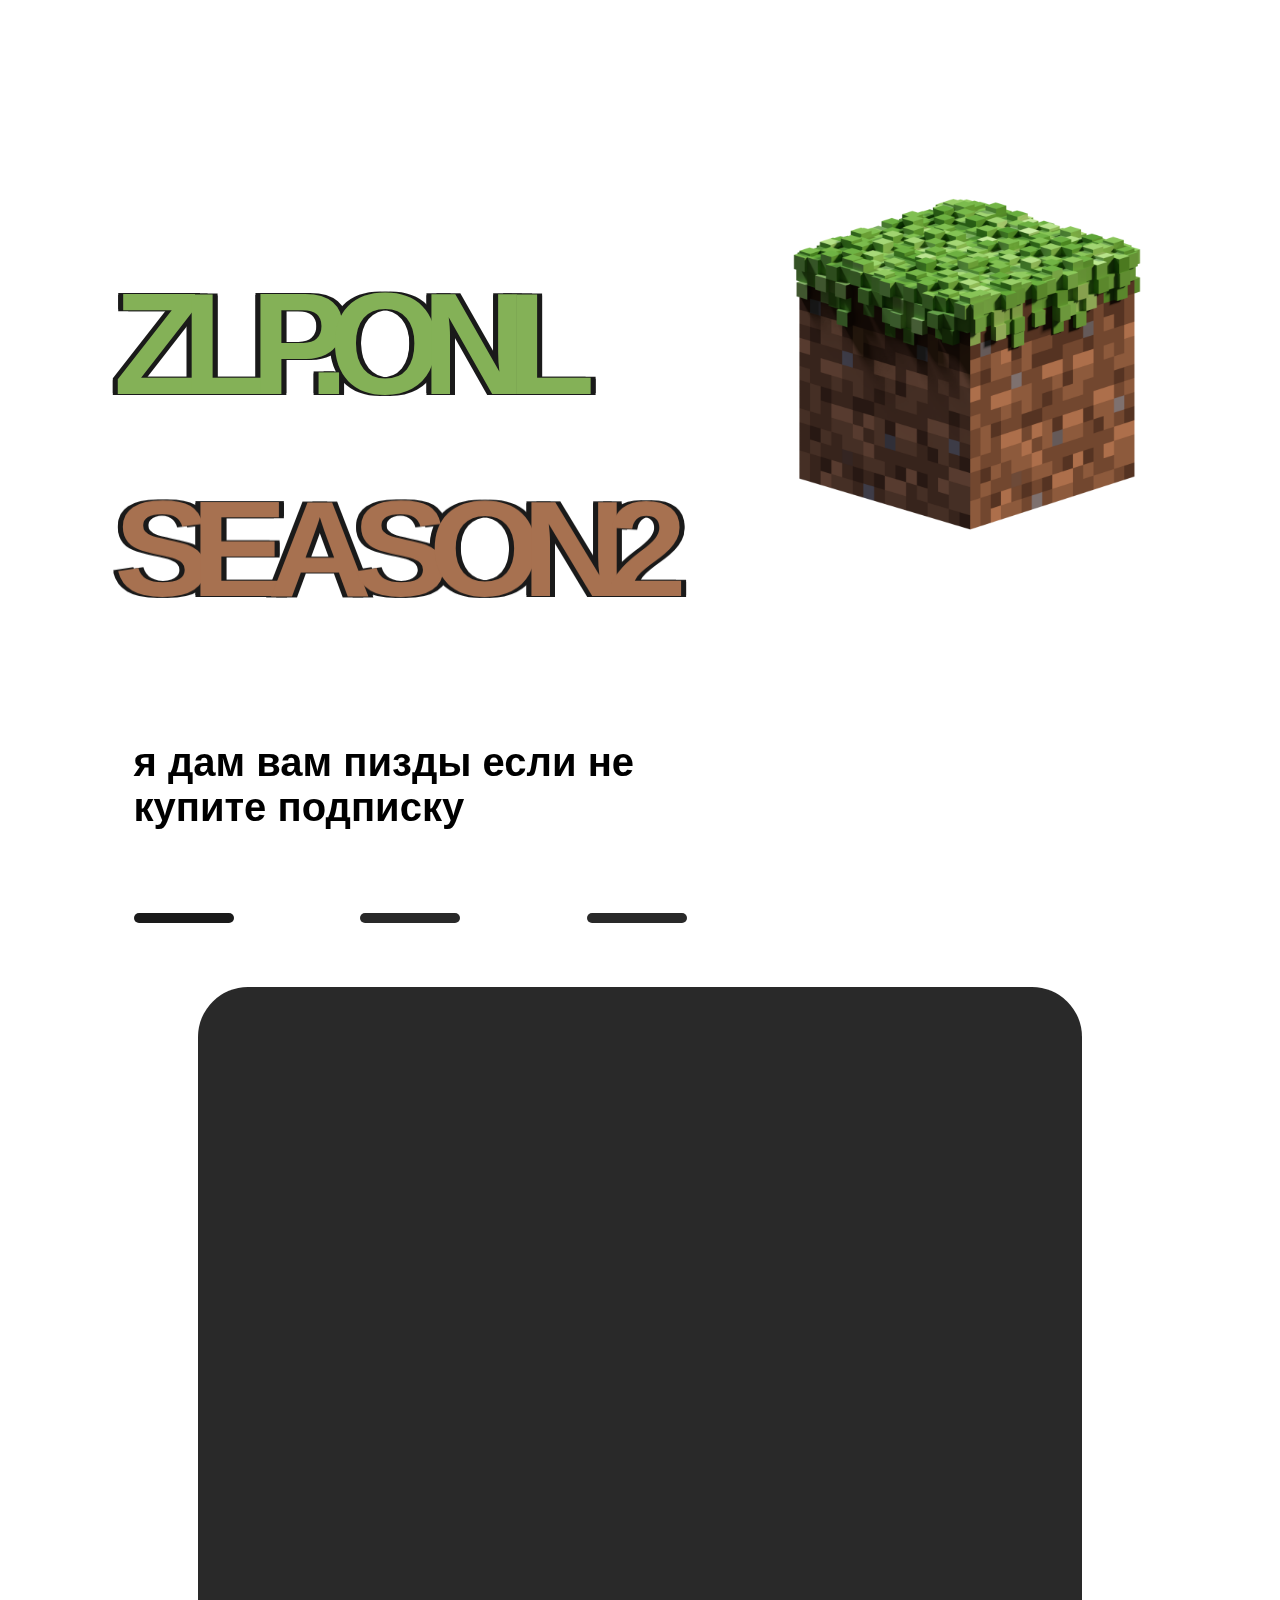
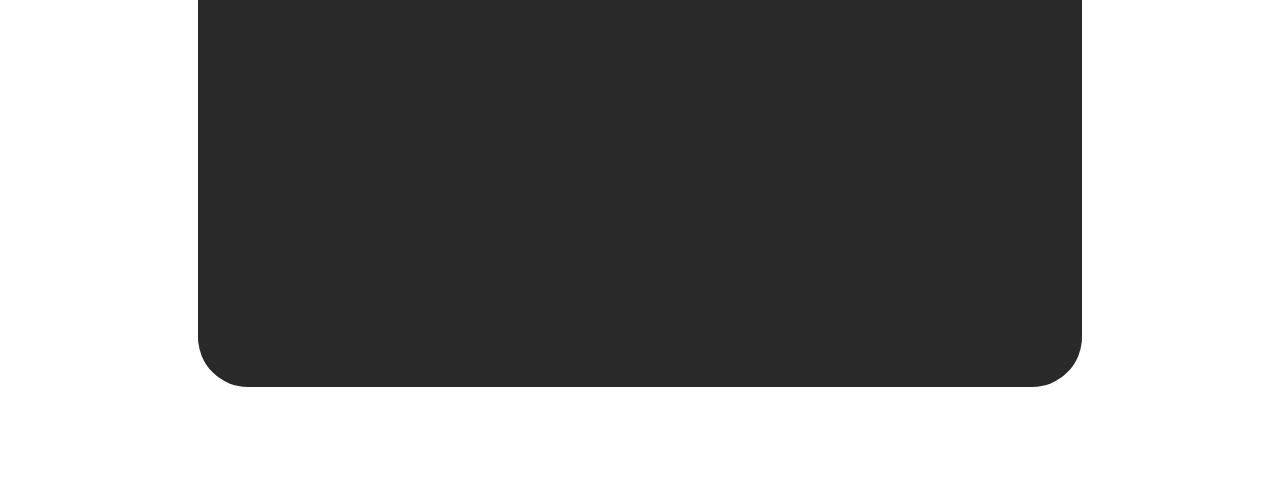
<file: index.html>
<!DOCTYPE html>
<html>
<head>
	<meta charset="utf-8">
	<meta name="viewport" content="width=device-width, initial-scale=1">
	<title>zlp.onl</title>
</head>
<body>
	<script type="module" src="./main.js"></script>
</body>
</html>
</file>
